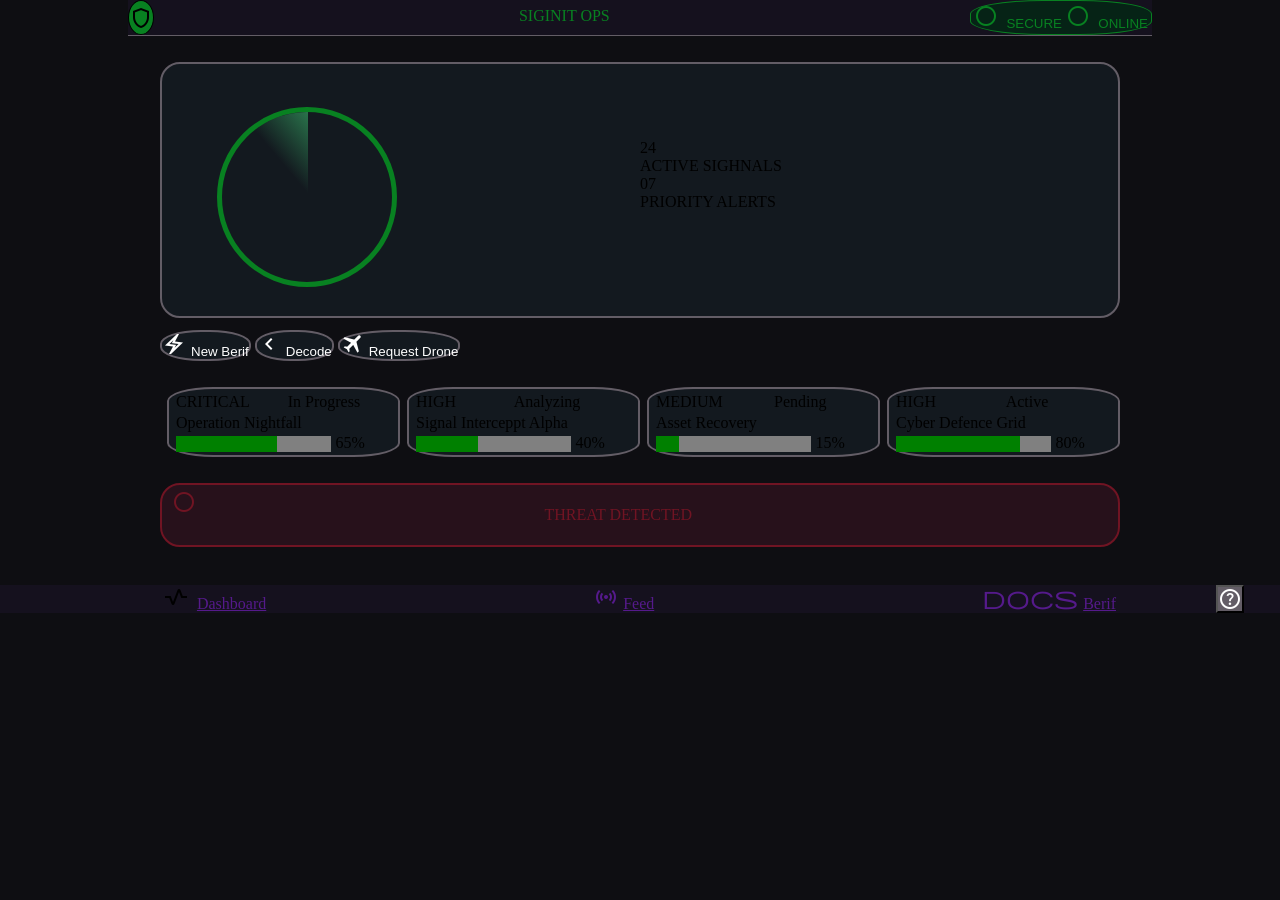
<file: index.html>
<!DOCTYPE html>
<html lang="en">

<head>
    <meta charset="UTF-8">
    <meta name="viewport" content="width=device-width, initial-scale=1.0">
    <title>Document</title>
    <link rel="stylesheet" href="./test.css">
    <link rel="stylesheet" href="https://fonts.googleapis.com/css2?family=Material+Symbols+Outlined:opsz,wght,FILL,GRAD@20..48,100..700,0..1,-50..200&
    icon_names=shield,circle,electric_bolt,keyboard_arrow_left,keyboard_arrow_right,travel,vital_signs,sensors,docs,help" />

<body>
    <div id="page">
        <header>
            <button id ="hb" class="material-symbols-outlined">shield</button>
            <p id="t">SIGINIT OPS</p>
            <button id = "s_o"> <span class="material-symbols-outlined">circle </span> SECURE <span
                    class="material-symbols-outlined">circle </span> ONLINE</button>
        </header>
        <main>
            <section id="theradar">
                <figure>
                    <div class='radar'>
                        <div class='sweep'></div>
                    </div>
                </figure>
                <div id="texterea">
                    <p>24</p>
                    <p>ACTIVE SIGHNALS</p>
                    <p>07</p>
                    <p>PRIORITY ALERTS</p>
                </div>
            </section>
            <section id="buttons">
                <button class="buttons"><span class=" material-symbols-outlined">electric_bolt </span>New Berif</button>
                <button class="buttons"><span class="material-symbols-outlined ">keyboard_arrow_left</span>Decode</button>
                <button class="buttons"><span class="material-symbols-outlined ">travel </span>Request Drone</button>
            </section>
            <section id = "art">
                <article id ="a1">
                    <p class="risk">CRITICAL</p>
                    <p class="method">In Progress</p>
                    <p class="name">Operation Nightfall</p>
                    <div class="po">
                    <progress id="file1" max="100" value="65">65%</progress>
                    <label for="file1">65%</label>
                    </div>
                </article>
                <article id ="a2">
                    <p class="risk">HIGH</p>
                    <p class="method">Analyzing</p>
                    <p class="name">Signal Interceppt Alpha</p>
                    <div class="po">
                    <progress id="file2" max="100" value="40">40%</progress>
                    <label for="file2">40%</label>
                    </div>
                </article>
                <article id ="a3">
                    <p class="risk">MEDIUM</p>
                    <p class="method">Pending</p>
                    <p class="name">Asset Recovery</p>
                    <div class="po">
                    <progress id="file3" max="100" value="15">15%</progress>
                    <label for="file3">15%</label>
                    </div>
                </article>
                <article id ="a4">
                    <p class="risk">HIGH</p>
                    <p class="method">Active</p>
                    <p class="name">Cyber Defence Grid</p>
                    <div class="po">
                    <progress id="file4" max="100" value="80">80%</progress>
                    <label for="file4">80%</label>
                    </div>
                </article>
            </section>
            <section id = "final">
                <span class="material-symbols-outlined dot">circle </span>
                <p id = "finaltext">THREAT DETECTED</p>
            </section>
        </main>
    </div>

    <footer>
        <nav>
            <div>
            <span class="material-symbols-outlined">vital_signs</span>
            <a href="">Dashboard</a>
            </div>
            <a href=""><span class="material-symbols-outlined">sensors </span>Feed</a>
            <a href=""><span class="material-symbols-outlined">docs </span>Berif</a>
        </nav>
            <button class="material-symbols-outlined help">help </button>
    </footer>
</body>

</html>
</file>
<file: test.css>
* {
    margin: 0;
    padding: 0;
    box-sizing: border-box; 
}

:root {
  --background-dark: #0E0E12;
  --fott-head-dark:#09090E;
  --gray: #635D66;
  --dark-blue: #15111E;
  --blue: #13191F;
  --background-red: #27111B;
  --red: #701423;
  --green: #088121;
  --light-green: #139f2f;
  --background-green: #062316;
  --background-gold: #44320F; 
  --gold: #947324;
}

body {
    height: 100vh;
    width: 100vw;
    background-color: var(--background-dark);
}

header {
    display: flex;
    background-color: var(--dark-blue);
    justify-content: space-between;
    margin-left: 10%;
    margin-right: 10%;
    border-bottom: 1px solid var(--gray);
}

#hb {
    background-color: var(--green);
    border-radius: 50%;
    border: 1px solid black;
}
#hb:hover {
    background-color: var(--light-green);
    border: 2px solid var(--light-green);
    box-shadow: 4px var(--light-green);
}
#s_o:hover {
    background-color: var(--light-green);
}
#s_o {
    border: 1px solid var(--green);
    background-color: var(--background-green);
    border-radius: 40%;
    color: var(--green);
    padding: 3px;
}

#t {
    color: var(--green);
    margin-top: 7px;
}

#theradar {
    background-color: var(--blue);
    position: relative;
    border: 2px solid var(--gray);
    width: 75%;
    height: 20vw;
    top: 15%;
    left: 12.5%;
    margin-top: 2%;
    border-radius: 20px;
}

#theradar:hover {
    border: 2px solid var(--green);
}

#texterea {
    position: absolute;
        top: 30%;
    left: 50%;
}

.radar, .sweep { position: absolute; }
.radar {
position: absolute;
  overflow: hidden; 
    top: 63.5%;
  left: 18%;
  margin: -117px;
  width: 180px; height: 180px;
  border-radius: 50%;
  border: 5px solid var(--green);
  background: 
    linear-gradient(transparent 49.75%, var(--green) 0 50.25%, transparent 0) 50% no-repeat,
    linear-gradient(90deg, transparent 49.75%, var(--green) 0 50.25%, transparent 0) 50% no-repeat,
    linear-gradient(var(--blue));
  background-size: 100%, 218px 218px, 218px 218px, 100%;

}
.sweep {
  box-sizing: border-box;
  top: -34px; left: -34px;
  width: 120px; height: 120px;
  border-radius: 100% 0 0 0;
  transform-origin: 100% 100%;
  background: linear-gradient(50deg, rgba(34, 34, 34, 0) 56%, hsla(145, 50%, 40%, 1));
  animation: sweep 5s infinite linear;

}
@keyframes sweep { to { transform: rotate(360deg); } }

#buttons {
    margin-top: 1%;
    margin-left: 12.5%;
}

.buttons {
    background-color: var(--blue);
    border-radius: 45%;
    border: 2px solid var(--gray);
    color: white;
}

.buttons:nth-child(1):hover {
        border: 2px solid var(--green);
    background-color: var(--background-green);
}

.buttons:nth-child(2):hover {
        border: 2px solid var(--green);
    background-color: var(--background-green);
}
.buttons:nth-child(3):hover {
        border: 2px solid var(--green);
    background-color: var(--background-green);
}


.material-symbols-outlined {
font-size:xx-small;
margin-right: 5px;
}

#art {
display: flex;
flex-direction: row;
width: 75%;
    margin-left: 12.5%;
    margin-top: 2%;
height: 40%;
}

article {
    display: grid;    
    grid-template-areas: 
    "a  b"
    "c  c"
    "d  d";
    background-color: var(--blue);
    border-radius: 20%;
    border: 2px solid var(--gray);
    margin-left: 7px;
width: 30%;
height: 70px;
padding-left: 7px;
padding-top: 4px;
} 

article:nth-child(1):hover{
        border: 2px solid var(--green);
}
article:nth-child(2):hover{
        border: 2px solid var(--green);
}
article:nth-child(3):hover{
        border: 2px solid var(--green);
}
article:nth-child(4):hover{
        border: 2px solid var(--green);
}

progress {
    width: 70%;
    background-color: var(--green);
    border-radius: 40%;
}
.risk {
grid-area: a;
}

.method {
grid-area: b;
}

.name {
grid-area: c;
}

.po {
grid-area: d;
}

#final {
    position: relative;
    background-color: var(--background-red);
    border: 2px solid var(--red);
    width: 75%;
    height: 5vw;
    left: 12.5%;
    margin-top: 2%;
    border-radius: 20px;
}

#final:hover {
 background-color: rgb(205, 59, 59);
}

.dot {
    position: absolute;
    left: 1%;
    color: var(--red);
    top: 5px;
}

#finaltext {
    position: absolute;
    left: 40%;
    top: 35%;
    color: var(--red);
}

footer {
    border-top: 1 solid var(--gray);
    position: relative;
    margin-top: 3%;
}
nav {
    position: absolute;
    width: 100%;
    display: flex;
        background-color: var(--dark-blue);
    justify-content: space-around;
}

.help {
    position: relative;
    left: 95%;
    background-color: var(--gray);
    color: white;
}

.l {
    
}
</file>
